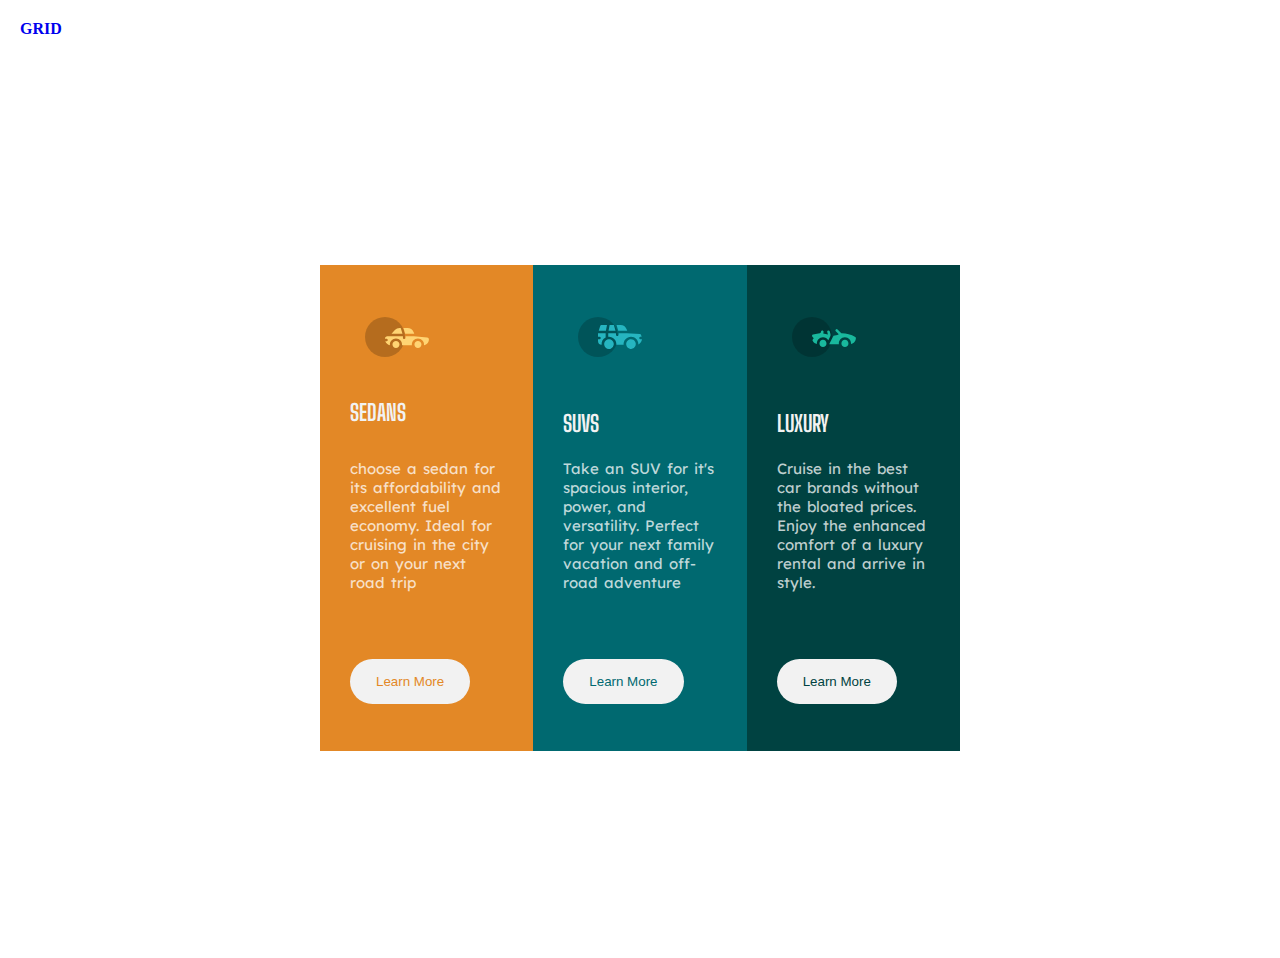
<file: index.html>
<!DOCTYPE html>
<html lang="en">
<head>
    <meta charset="UTF-8">
    <meta http-equiv="X-UA-Compatible" content="IE=edge">
    <meta name="viewport" content="width=device-width, initial-scale=1.0">
    <link rel="stylesheet" href="style.css">
    <link href="https://fonts.googleapis.com/css2?family=Big+Shoulders+Display:wght@700&family=Lexend+Deca&display=swap" rel="stylesheet">
</head>
<body>
    <div class="link">
        <a href="grid.html">GRID</a>
    </div>

   <main>
    
    <div class=" first-box">
        <div class="logo">
            <svg width="64" height="40" xmlns="http://www.w3.org/2000/svg"><g fill="none" fill-rule="evenodd"><circle fill="#000" opacity=".201" cx="20" cy="20" r="20"/><path d="M52.936 24.11c1.942 0 3.517 1.542 3.517 3.445 0 1.903-1.575 3.445-3.517 3.445s-3.516-1.542-3.516-3.445c0-1.903 1.574-3.445 3.516-3.445zm-21.957 0c1.942 0 3.517 1.542 3.517 3.445 0 1.903-1.575 3.445-3.517 3.445s-3.516-1.542-3.516-3.445c0-1.903 1.574-3.445 3.516-3.445zm6.948-4.848v1.429c0 .716.61 1.293 1.348 1.259a1.295 1.295 0 001.225-1.295v-1.393h8.256l13.483 1.313c.956.093 1.676.881 1.676 1.814 0 2.89-2.126 5.303-4.926 5.819.397-3.557-2.458-6.62-6.053-6.62-3.646 0-6.504 3.14-6.039 6.723h-9.879c.466-3.588-2.397-6.722-6.039-6.722-3.595 0-6.45 3.062-6.052 6.62-2.14-.398-3.916-1.912-4.61-3.931h1.142c.731 0 1.32-.598 1.285-1.322-.033-.678-.629-1.2-1.322-1.2H20v-.251c0-1.274 1.066-2.243 2.306-2.243h15.62zM42.59 11c2.645 0 4.99 1.556 5.972 3.963l.726 1.779H40.17L38.413 11h4.178zm-6.865 0l1.758 5.741H26.505l3.357-3.654A6.502 6.502 0 0134.644 11h1.082z" fill="#FFD473" fill-rule="nonzero"/></g></svg></div>
            <h2>SEDANS</h2>
    <p>choose a sedan for its affordability and excellent fuel economy. Ideal for cruising in the city or on your next road trip</p>
    <button>Learn More</button>
    </div>

    <div class=" second-box">
        <div class="logo">
        <svg width="64" height="40" xmlns="http://www.w3.org/2000/svg"><g fill="none" fill-rule="evenodd"><circle fill="#000" opacity=".201" cx="20" cy="20" r="20"/><path d="M31.002 22.358c2.917 0 5.18 2.593 4.762 5.506a4.828 4.828 0 01-2.962 3.778 4.797 4.797 0 01-5.3-1.165c-1.188-1.26-1.235-2.613-1.263-2.613-.42-2.924 1.857-5.506 4.763-5.506zm22 0c3.457 0 5.798 3.567 4.41 6.744A4.816 4.816 0 0152.3 31.94a4.826 4.826 0 01-4.06-4.077c-.42-2.915 1.846-5.506 4.762-5.506zm-15.04-6.083v1.462a1.29 1.29 0 001.352 1.29c.693-.033 1.227-.631 1.227-1.326v-1.426h8.3l13.056.716a1.29 1.29 0 011.164.917c.27.895.446 1.477.563 1.87h-1.047c-.694 0-1.291.534-1.324 1.228a1.29 1.29 0 001.288 1.352h1.445c-.164 2.225-1.57 4.193-3.6 5.05.13-4.212-3.255-7.63-7.384-7.63-4.317 0-7.762 3.718-7.358 8.086h-7.285c.43-4.655-3.503-8.531-8.131-8.046v-3.543h7.734zm-10.312 0v4.308a7.4 7.4 0 00-4.006 7.274 3.874 3.874 0 01-3.642-3.864v-1.635h1.46a1.29 1.29 0 000-2.58h-1.461v-3.213l.003-.29h7.646zm14.986-8.196c2.65 0 5 1.592 5.984 4.055l.63 1.579a5.525 5.525 0 01-.065-.004l-.026-.002-.034-.002-.022-.002a4.178 4.178 0 00-.224-.006l-.098-.001h-.039l-.136-.001h-.052l-.326-.001H40.211L38.528 8.08zm-13.632 0l-1.122 5.616h-7.144l1.47-4.71a1.29 1.29 0 011.231-.906h5.565zm6.832 0l1.683 5.615h-7.007l1.121-5.615h4.203z" fill="#26B5C0" fill-rule="nonzero"/></g></svg>
    </div>
    <h2>SUVS</h2>
    <p>Take an SUV for it's spacious interior, power, and versatility. Perfect for your next family vacation and off-road adventure</p>
   <button>Learn More</button>
</div>

    <div class="third-box">
            <div class="logo">
            <svg width="64" height="40" xmlns="http://www.w3.org/2000/svg"><g fill="none" fill-rule="evenodd"><circle fill="#000" opacity=".201" cx="20" cy="20" r="20"/><path d="M30.98 22.835c1.941 0 3.516 1.604 3.516 3.583 0 1.978-1.575 3.582-3.517 3.582s-3.516-1.604-3.516-3.582c0-1.979 1.574-3.583 3.516-3.583zm21.956 0c1.942 0 3.517 1.604 3.517 3.583 0 1.978-1.575 3.582-3.517 3.582s-3.516-1.604-3.516-3.582c0-1.979 1.574-3.583 3.516-3.583zm-9.143-10.45a1.27 1.27 0 011.819 0l3.715 3.784c4.444-.115 9.7 1.142 13.964 3.753.387.237.624.664.624 1.124 0 3.006-2.126 5.514-4.926 6.05.397-3.698-2.458-6.882-6.053-6.882-3.646 0-6.504 3.264-6.039 6.99h-9.669c.76-1.544.993-2.026 1.337-2.711l.082-.162c.421-.835 1.056-2.07 2.883-5.65 1.68-.023 3.47-.408 5.247-1.403l-2.984-3.04a1.328 1.328 0 010-1.854zm-7.68 1.064c.683-.2 1.395.202 1.592.898l.749 2.652a3.46 3.46 0 01-.247 2.51l-1.733 3.395-.216.424c-1.07-1.89-3.06-3.114-5.279-3.114-3.595 0-6.45 3.184-6.052 6.885-1.832-.347-3.414-1.537-4.278-3.276a1.331 1.331 0 01.117-1.376l.955-1.303-1.325-1.295c-.751-.735-.376-2.024.64-2.231l6.614-1.346.13-.026c.092-.019.145-.03.157-.031.314-.146 1.07-.591 1.07-1.506 0-.734.592-1.327 1.316-1.31.712.016 1.268.662 1.256 1.388a4.11 4.11 0 01-.348 1.611 22.69 22.69 0 014.7 1.146l-.7-2.473a1.314 1.314 0 01.882-1.622z" fill="#19B89D" fill-rule="nonzero"/></g></svg>
          </div>
          <h2>LUXURY</h2>
          <p>Cruise in the best car brands without the bloated prices. Enjoy the enhanced comfort of a luxury rental and arrive in style.</p>
        <button>Learn More</button>
        </div>
  
</div>
   </main> 
</body>
</html>
</file>
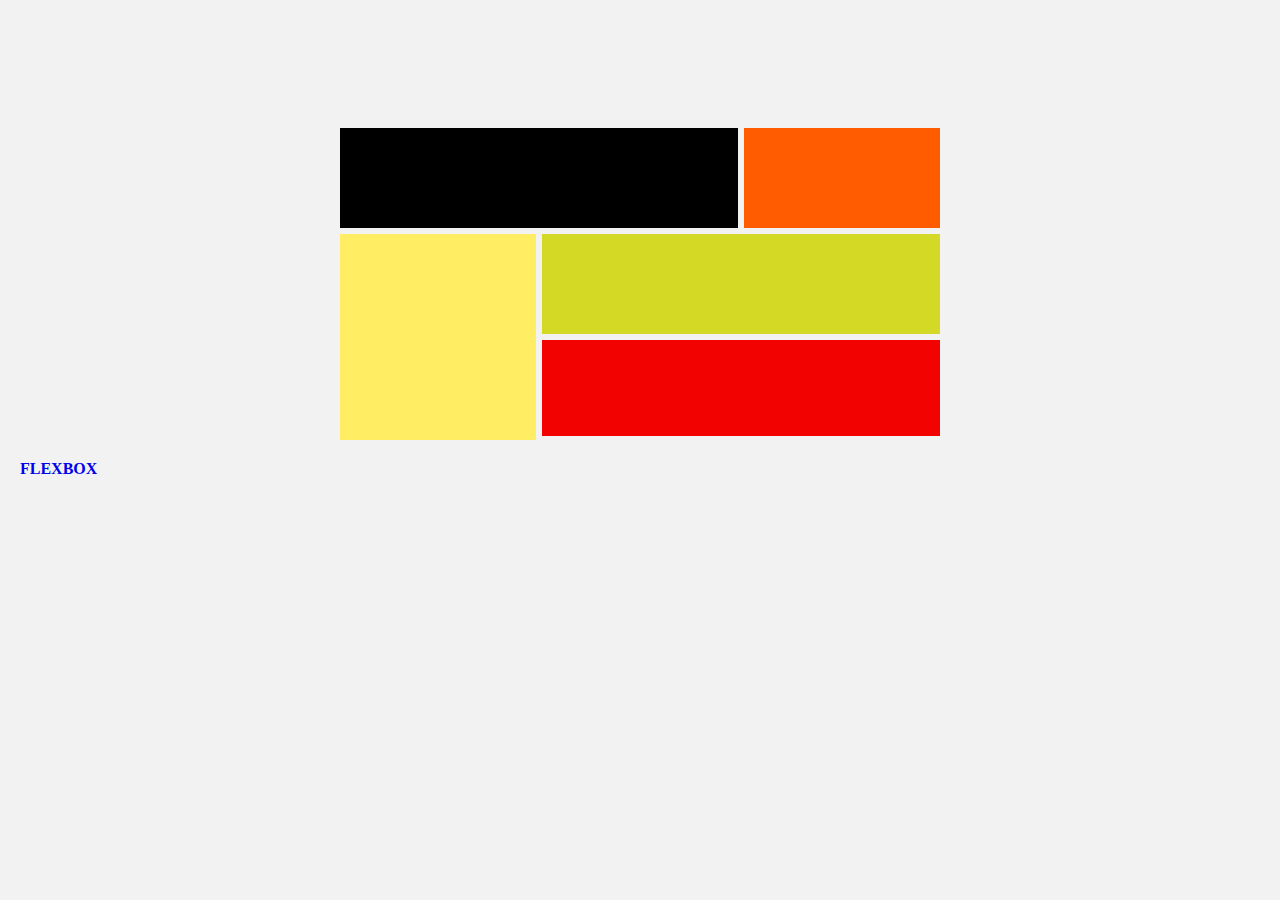
<file: grid.html>
<!DOCTYPE html>
<html lang="en">
<head>
    <meta charset="UTF-8">
    <meta http-equiv="X-UA-Compatible" content="IE=edge">
    <meta name="viewport" content="width=device-width, initial-scale=1.0">
    <link rel="stylesheet" href="grid.css">
    <title>css grid</title>
</head>
<body>

   
    <main>
        <div class="grid-container">
            <div class="box1"></div>
            <div class="box2"></div>
            <div class="box3"></div>
            <div class="box4"></div>
            <div class="box5"></div>
        </div>
        </main> 

        <div class="link">
        <a href="index.html">FLEXBOX</a>
    </div>
</body>
</html>
</file>
<file: style.css>
*{
    margin: 0;
    padding: 0;
    box-sizing: border-box;
}
body{
background: white;


}

main{
    margin: auto;
    justify-content: center;
    align-items: center;
    height: 100vh;
    display: flex;
    width:  50%;
    border-radius: 10em;

    

}

.link{
    margin: 20px;
    font-weight: 700;
}

a{
    text-decoration: none;
}

a:hover{
    color: antiquewhite;
}
.first-box{
    background-color:  hsl(31, 77%, 52%);
    color: white;
    width: 100%;
    padding: 2em;
    font-size: 15px;
    justify-content: center;
    padding-left: 2em;
    padding-right: 2em;
  font-size: 15px;
}

.logo{
    padding: 1em;
    padding-top: 1.5em;

}
.first-box h2{
    padding-bottom: 1.5em;
    padding-top: 1em;
    font-family: 'Big Shoulders Display', cursive;
    color: hsl(0, 0%, 95%);
    
}

.first-box p{
    font-family: 'Lexend Deca', sans-serif;
    color: hsla(0, 0%, 100%, 0.75);
    word-spacing: 2px;
    font-size: 15px;
    font-weight: 400;

    
}
.first-box button{ 
padding: 15px 26px 15px 26px;
margin-top: 5em;
background-color: hsl(0, 0%, 95%);
cursor: pointer;
border: none;
border-radius: 100px;
color: hsl(31, 77%, 52%);
margin-bottom: 1.3em;


}

.first-box button:hover{
    background-color: hsl(31, 77%, 52%);
    color: white;
    border: 2px solid white;
}

.second-box{
    background-color: hsl( 184, 100%, 22%);
    color: white;
    width: 100%;
    padding: 2em;
    font-size: 15px;
    justify-content: center;
    padding-left: 2em;
    padding-right: 2em;
  font-size: 15px;
}
.second-box h2{
    padding-bottom: 1em;
    padding-top: 1.5em;
    font-family: 'Big Shoulders Display', cursive;
    color: hsl(0, 0%, 95%);

}

.second-box p{
    font-family: 'Lexend Deca', sans-serif;
    color: hsla(0, 0%, 100%, 0.75);
    word-spacing: 2px;
    font-size: 15px;

    
}

.second-box button{ 
    padding: 15px 26px 15px 26px;
    margin-top: 5em;
    background-color: hsl(0, 0%, 95%);
    cursor: pointer;
    border: none;
    border-radius: 100px;
    color: hsl( 184, 100%, 22%);
    margin-bottom: 1.3em;
    }

    .second-box button:hover{
        background-color:hsl( 184, 100%, 22%);
        color: white;
        border: 2px solid white;
    }
    

.third-box{
    background-color:  hsl(179, 100%, 13%);
    color: white;
    width: 100%;
    padding: 2em;
    font-size: 15px;
    justify-content: center;
    padding-left: 2em;
    padding-right: 2em;
  font-size: 15px;
}
.third-box h2{
    padding-bottom: 1em;
    padding-top: 1.5em;
    font-family: 'Big Shoulders Display', cursive;
    color: hsl(0, 0%, 95%);

}

.third-box p{
    font-family: 'Lexend Deca', sans-serif;
    color: hsla(0, 0%, 100%, 0.75);
    word-spacing: 2px;
    font-size: 15px;

    
}
.third-box button{ 
    padding: 15px 26px 15px 26px;
    margin-top: 5em;
    background-color: hsl(0, 0%, 95%);
    cursor: pointer;
    border: none;
    border-radius: 100px;
color:  hsl(179, 100%, 13%);
margin-bottom: 1.3em;

    }

    .third-box button:hover{
        background-color: hsl(179, 100%, 13%);
        color: white;
        border: 2px solid white;
    }

@media  (max-width:480px)  {
    main{
        display: grid;
        grid-template-columns: 1fr;
        margin: 0 auto;
        align-items: center;
        justify-content: center;
        padding: 1em;
    }
    
}
</file>
<file: grid.css>
*{
    margin: 0;
    padding: 0;
    box-sizing: border-box;
}

body{
    margin-top: 8em; 
    background:  hsl(0, 0%, 95%);


}

main{
        margin: auto;
        justify-content: center;
        align-items: center;
        width:600px;
        

}

.link{
    margin:20px;
    font-weight: 700;
}

a{
    text-decoration: none;
}

a:hover{
    color: antiquewhite;
}
.grid-container{
    display: grid;
    grid-template-columns: repeat(3, 1fr);
     grid-auto-rows: minmax(100px, auto);  
    grid-gap:6px;
}
.box1{
    padding: 3em;   
 background-color: black;
 grid-column: 1/3;
 
}

.box2{

    padding: 3em;   
    background-color: #FF5B00;
    
}

.box3{
    
grid-column: 1;
    padding: 3em;   
    background-color: #FFEE63;
    grid-row: 2/4;
}
.box4{

    padding: 3em;   
    background-color: #D4D925;
    grid-column: 2/4
}

.box5{

padding: 3em;   
 background-color: rgb(243, 2, 2);
 align-self: start;
 grid-column:2/4
}

@media  (max-width:480px)  {
    
    .box1{
        padding: 3em;   
     background-color: black;
     grid-column: 1/4;
     
    }
    
    .box2{

        padding: 3em;   
        background-color: #FF5B00;
        grid-column:2/4 ;
        
    }

    .box5{
        grid-column: 1/4;
    }
}
</file>
